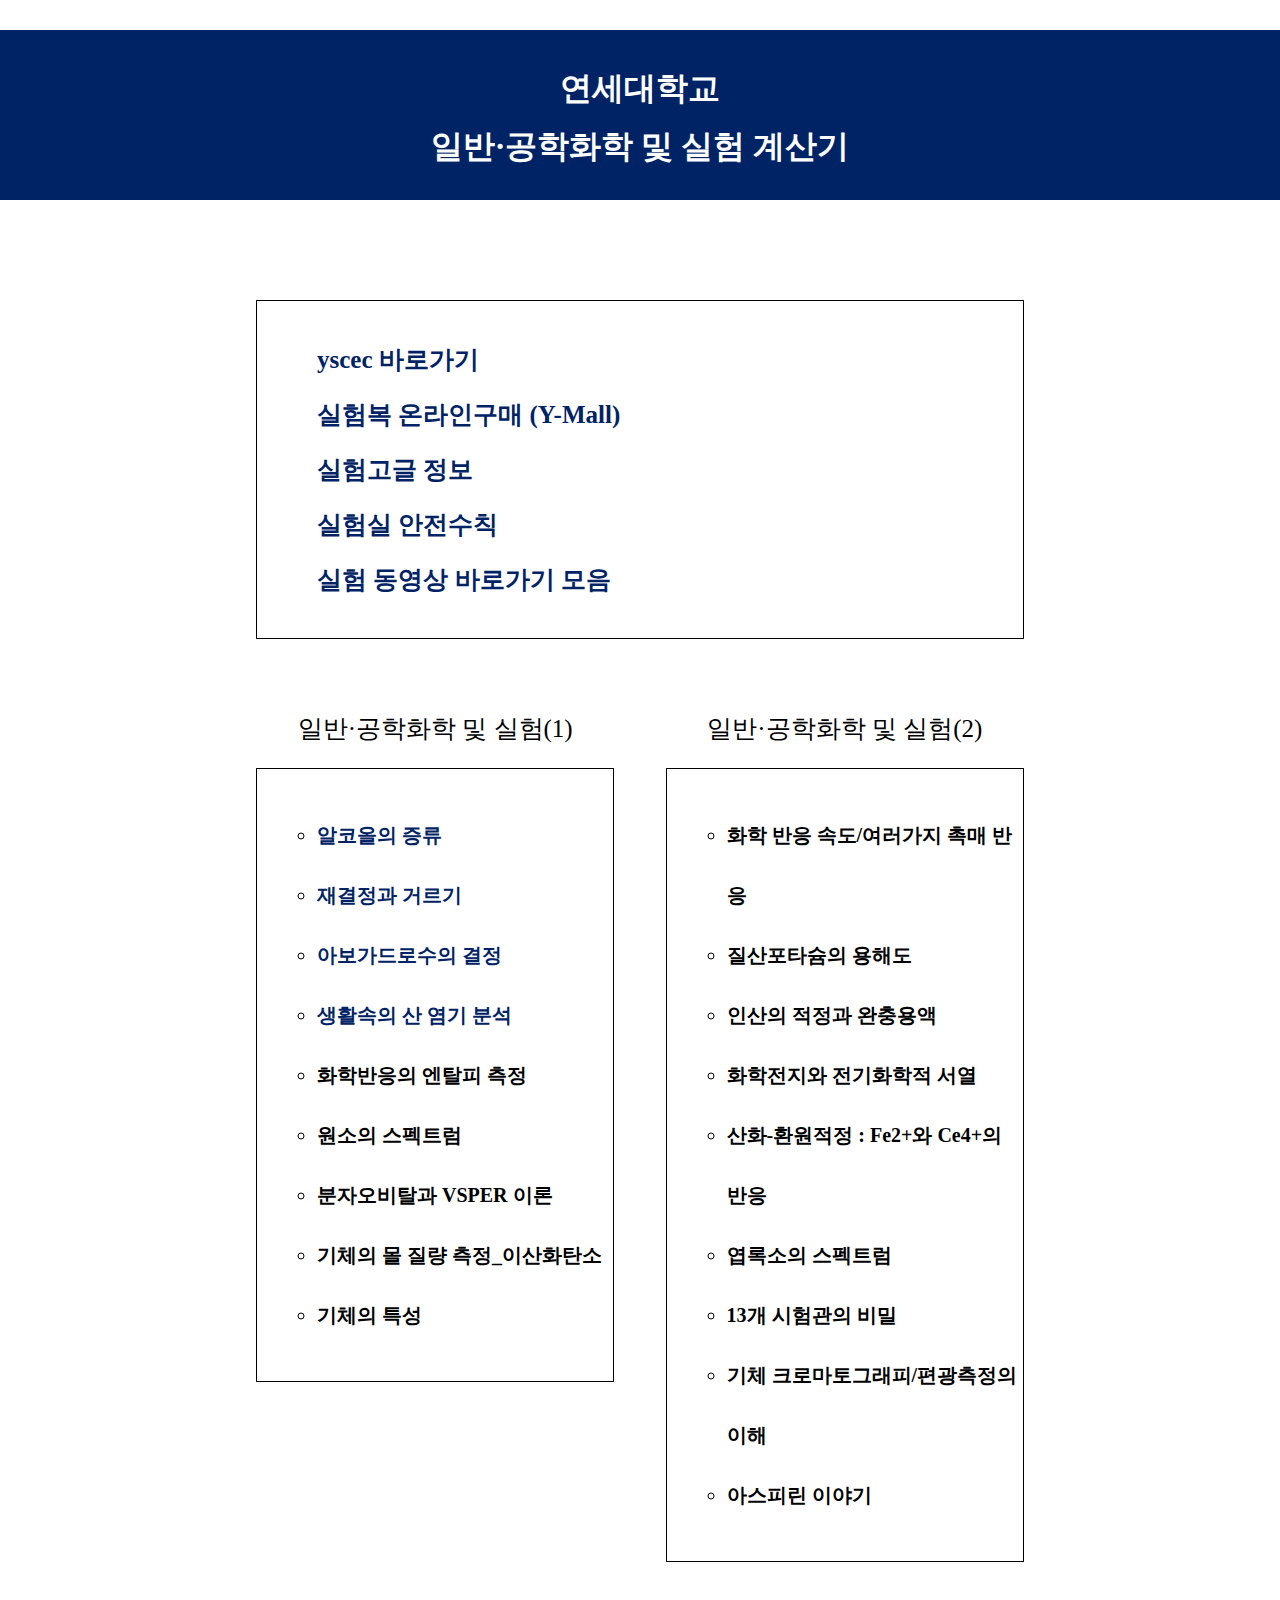
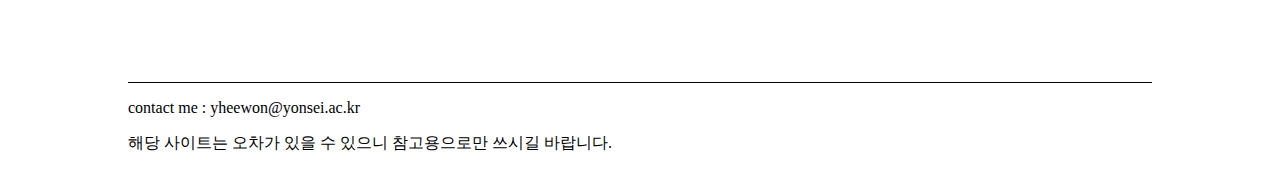
<file: index.html>
<!doctype html>
<html>
  <head>
    <meta charset="UTF-8">
    <title>일반/공학화학 및 실험 계산기</title>
    <link href="css\style_common.css" rel="stylesheet" type="text/css"></link>
    <link href="css\style_index.css" rel="stylesheet" type="text/css"></link>
    <link rel="shortcut icon" href="res\makefg.png"></link>
    <!-- 
      r숫자 : input 개체들 번호
      v숫자 : 표현/입력 유효숫자 개수
      p숫자 : 표현/입력 소수점 개수
    -->
  </head>

  <body>
    <div class=header>
      <h1 id=headline>연세대학교<br>일반·공학화학 및 실험 계산기</h1>
    </div>
    <div id=notice>
      <table class=notice_table>
        <!--<caption class=notice_caption>공지사항</caption>-->
        <th><ul class=notice_content>
          <li><a href="https://yscec.yonsei.ac.kr/" target="_blank">yscec 바로가기</a></li>
          <li><a href="http://www.yonseicoop.com/?act=shop.goods_view&GS=825" target="_blank">실험복 온라인구매 (Y-Mall)</a></li>
          <li><a href="http://otos.or.kr/index.php?_filter=search&mid=products&category=57155&document_srl=72802" target="_blank">실험고글 정보</a></li>
          <li><a href="safety_rules.html">실험실 안전수칙</a></li>
          <li><a href="video_url.html">실험 동영상 바로가기 모음</a></li>
        </th>

      </table>
    </div>
    <div id=contents>
      <table class=left_block>
        <caption class=contents_caption>일반·공학화학 및 실험(1)</caption>
        <!--
        <th class=block_content><a href="1_distillation_of_alcohol"; class=block_hyperlink>알코올의 증류</a></th>
      -->
        <th><ul class=block_content>
          <li><a href="1_distillation_of_alcohol.html">알코올의 증류</a></li>
          <li><a href="2_Recrystallization_and_filtering.html">재결정과 거르기</a></li>
          <li><a href="3_decision_of_avogadro.html">아보가드로수의 결정</a></li>
          <li><a href="4_acid-base_analysis.html">생활속의 산 염기 분석</a></li>
          <li>화학반응의 엔탈피 측정</li>
          <li>원소의 스펙트럼</li>
          <li>분자오비탈과 VSPER 이론</li>
          <li>기체의 몰 질량 측정_이산화탄소</li>
          <li>기체의 특성</li>
        </ul></th>
      </table>
      <table class=right_block>
        <caption class=contents_caption>일반·공학화학 및 실험(2)</caption>
        <th><ul class=block_content>
          <li>화학 반응 속도/여러가지 촉매 반응</li>
          <li>질산포타슘의 용해도</li>
          <li>인산의 적정과 완충용액</li>
          <li>화학전지와 전기화학적 서열</li>
          <li>산화-환원적정 : Fe2+와 Ce4+의 반응</li>
          <li>엽록소의 스펙트럼</li>
          <li>13개 시험관의 비밀</li>
          <li>기체 크로마토그래피/편광측정의 이해</li>
          <li>아스피린 이야기</li>
        </ul></th>
      </table>
    </div>
    <!--
    <ul style="text">
      <li>
        <a href = "1_distillation_of_alcohol.html"
        target = "_self"
        title = "알코올의 증류">
        알코올의 증류</a>
      </li>
    </ul>
  -->
    <div class=footer>
      <p class=footer_contents>contact me : yheewon@yonsei.ac.kr</p>
      <p>해당 사이트는 오차가 있을 수 있으니 참고용으로만 쓰시길 바랍니다.</p>
    </div>
  </body>
</html>
</file>
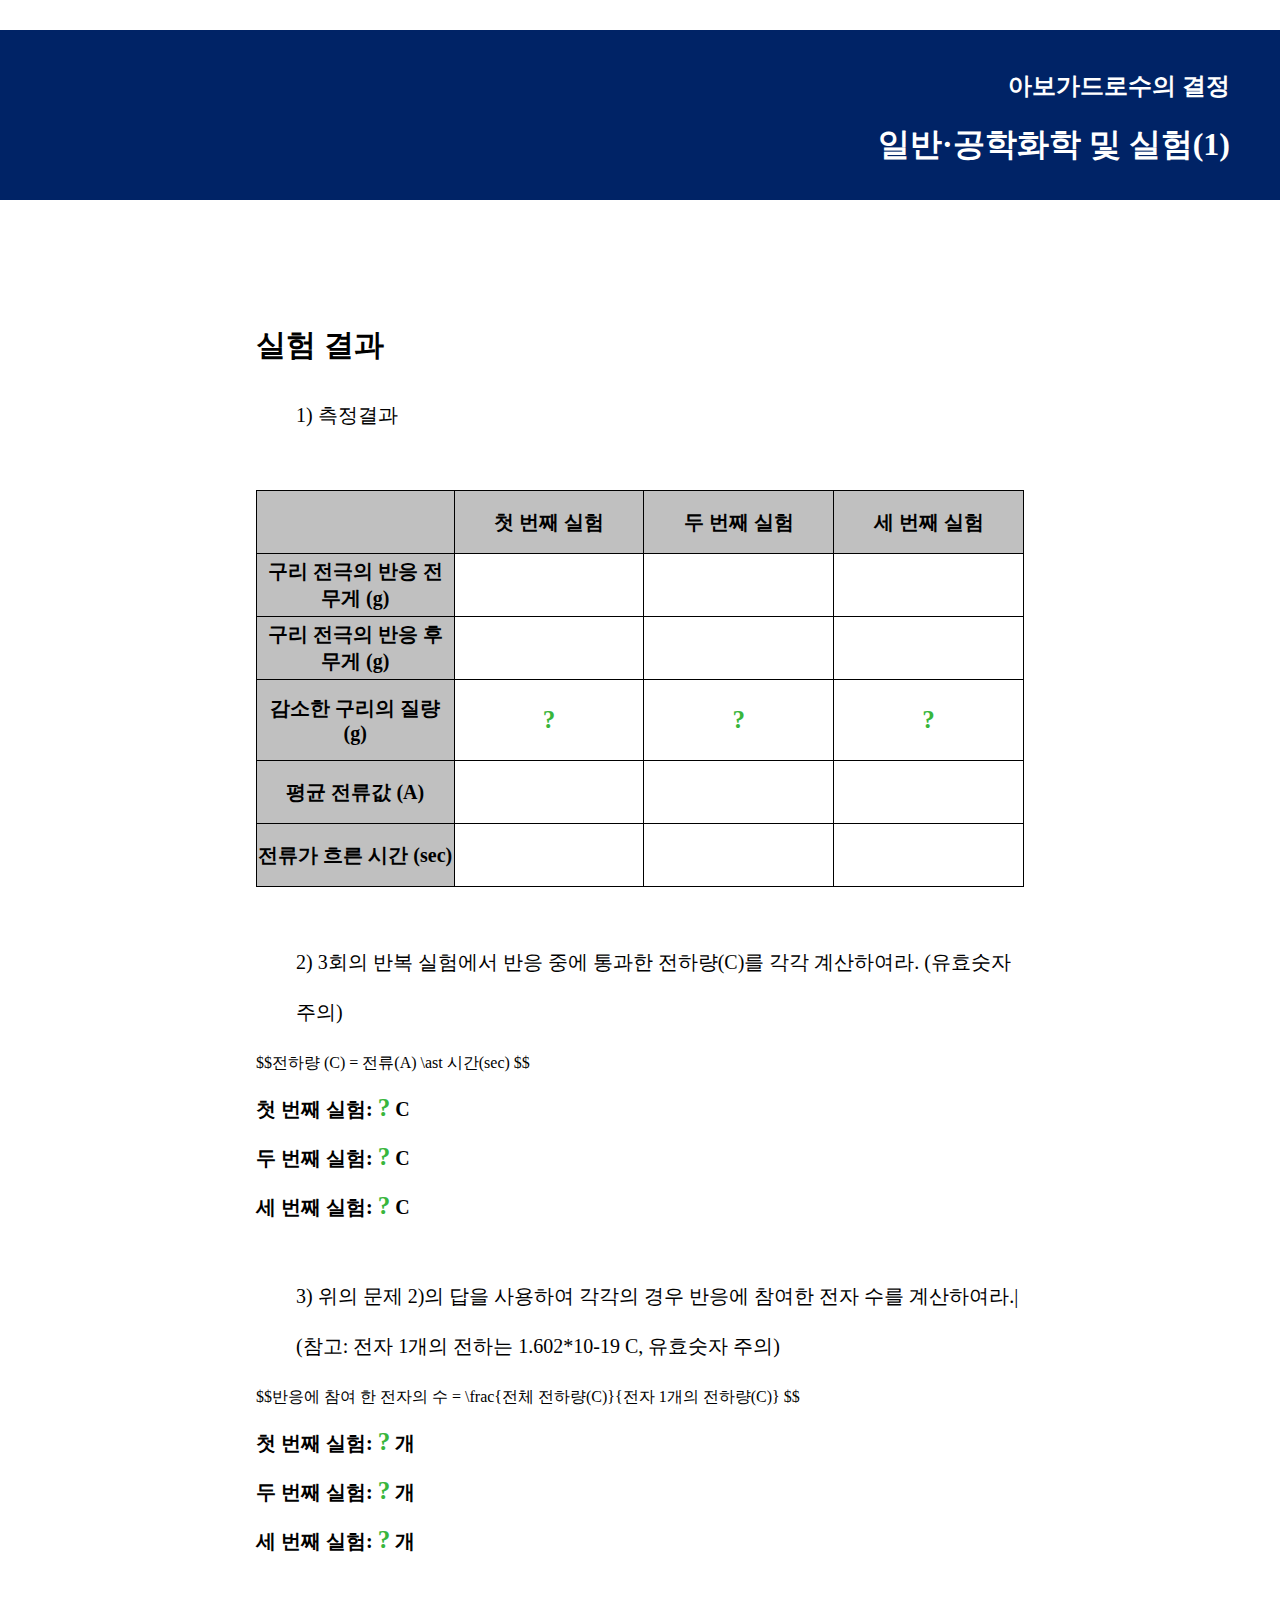
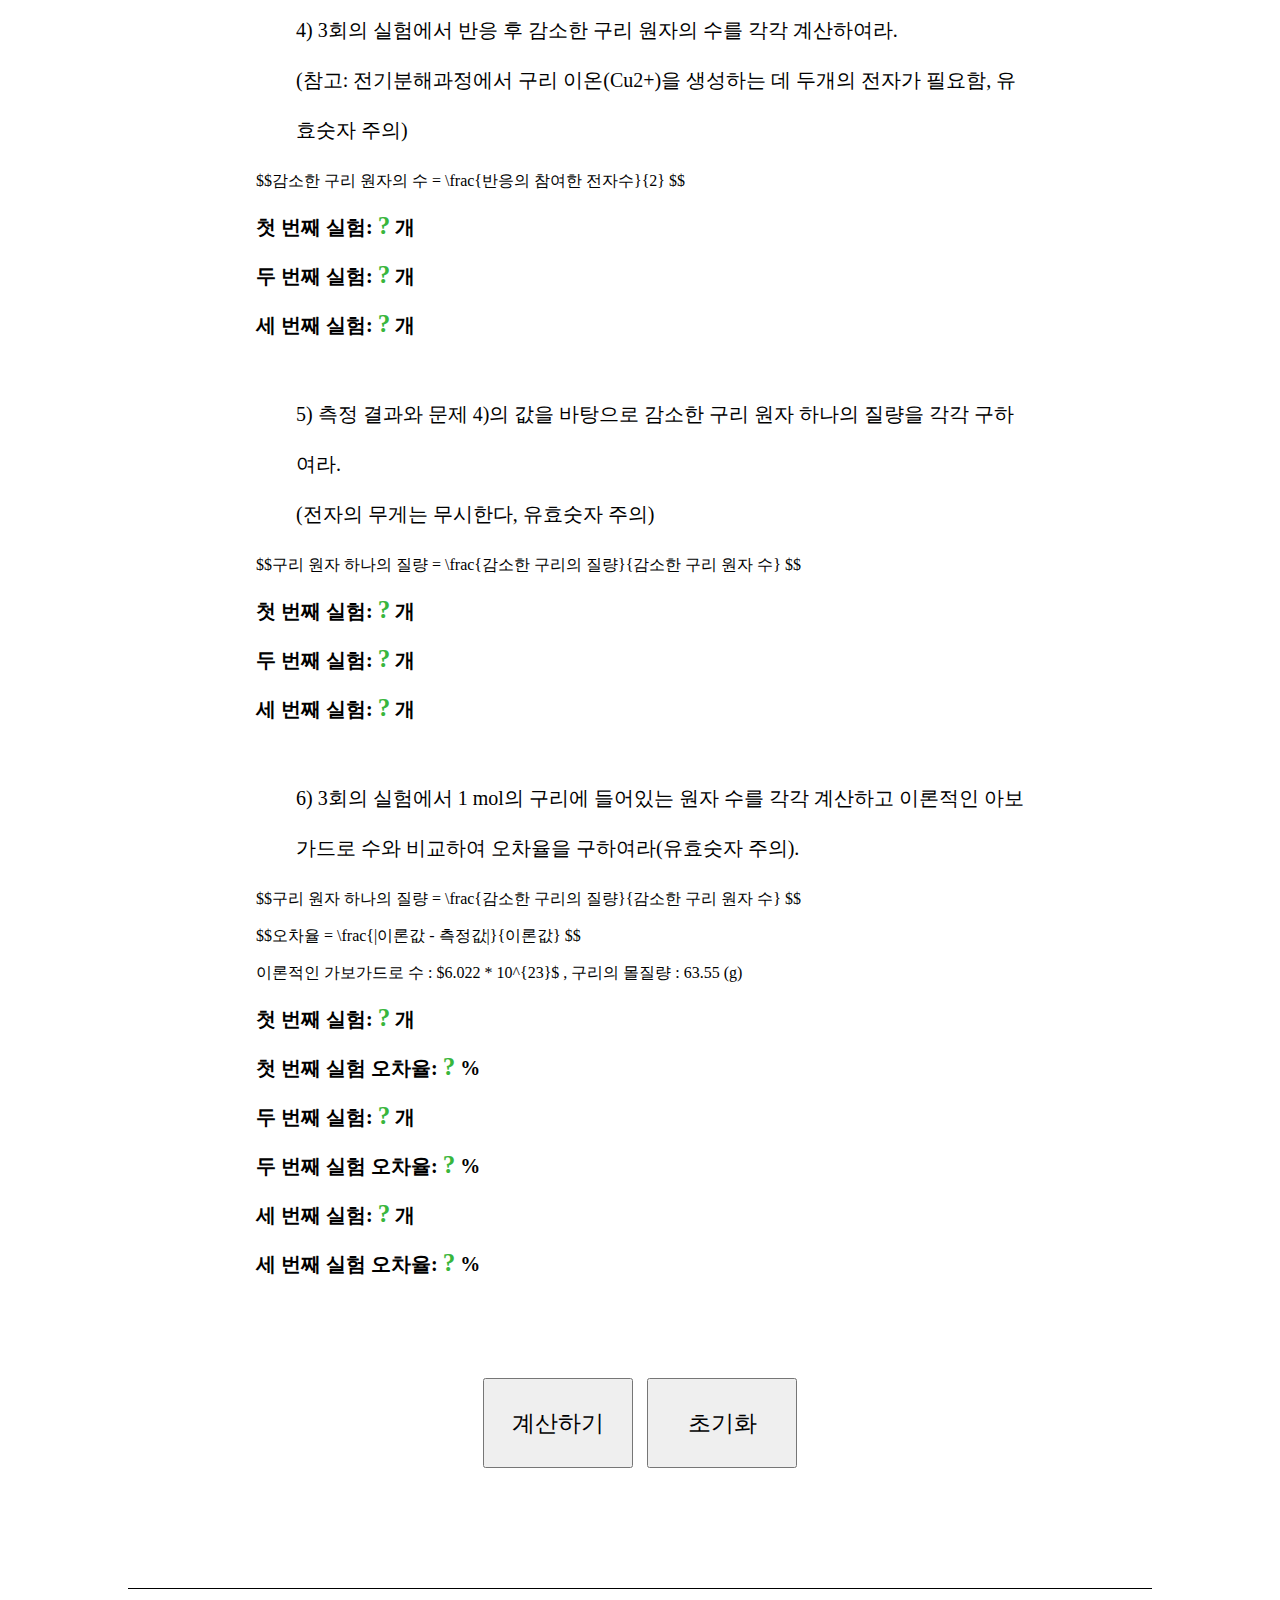
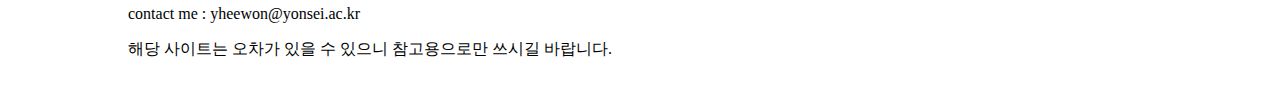
<file: 3_decision_of_avogadro.html>
<!doctype html>
<html>
  <head>
    <meta charset="UTF-8">
    <title>일반/공학화학 및 실험 계산기</title>
    <link href="css\style_common.css" rel="stylesheet" type="text/css"></link>
    <link href="css\style_page.css" rel="stylesheet" type="text/css"></link>
    <link rel="shortcut icon" href="res\makefg.png"></link>
    <script src="src\src_common.js"></script>
    <a id=pagenum name=3></a>
    <!--mathjax.js-->
    <script src="http://cdn.mathjax.org/mathjax/latest/MathJax.js?config=TeX-AMS-MML_HTMLorMML"></script>
    <script type="text/x-mathjax-config">
      MathJax.Hub.Config({
        tex2jax: {
          inlineMath: [ ['$','$'], ["\\(","\\)"] ],
          processEscapes: true
        }
      });
    </script>
  </head>

  <body>
    <div class=header>
        <h2 id=small_headline>아보가드로수의 결정</h2>
        <h1 id=headline>일반·공학화학 및 실험(1)</h1>
    </div>
    <div class=block>
        <dl>
          <dt class=common_heading>실험 결과</dt>
          <dd class=common_strapline>1) 측정결과</dd>     
        </dl>
        <dl>
          <table onkeydown="onKeyDown()" id="c3">
            <colgroup>
               <col width="1%" />
               <col width="1%" />
               <col width="1%" />
               <col width="1%" />
            </colgroup>
            <tr>
              <th></th><th>첫 번째 실험</th><th>두 번째 실험</th><th>세 번째 실험</th>
            </tr>
            <tr>
              <th>구리 전극의 반응 전 무게 (g)</th><td><input class=essential id=r1></td><td><input class=essential id=r5></td><td><input class=essential id=r9></td>
            </tr>
            <tr>
              <th>구리 전극의 반응 후 무게 (g)</th><td><input class=essential id=r2></td><td><input class=essential id=r6></td><td><input class=essential id=r10></td>
            </tr>
            <tr>
              <th>감소한 구리의 질량 (g)</th><td class=inStyle><p class=output>?</p></td><td class=inStyle><p class=output>?</p></td><td class=inStyle><p class=output>?</p></td>
            </tr>
            <tr>
              <th>평균 전류값 (A)</th><td><input class=essential id=r3></td><td><input class=essential id=r7></td><td><input class=essential id=r11></td>
            </tr>
            <tr>
              <th>전류가 흐른 시간 (sec)</th><td><input class=essential id=r4></td><td><input class=essential id=r8></td><td><input class=essential id=r12></td>
            </tr>
          </table>
        </dl>
        <dl>
          <dd class=common_strapline>2) 3회의 반복 실험에서 반응 중에 통과한 전하량(C)를 각각 계산하여라. (유효숫자 주의)</dd>
          <p class=modi name=m_amp>$$전하량 (C) = 전류(A) \ast 시간(sec) $$</p>
          <p class=inStyle>첫 번째 실험: <a class=modi name=outmod></a><a class=output>?</a> C</p>
          <p class=inStyle>두 번째 실험: <a class=modi name=outmod></a><a class=output>?</a> C</p>
          <p class=inStyle>세 번째 실험: <a class=modi name=outmod></a><a class=output>?</a> C</p>
        </dl>
        <dl>
          <dd class=common_strapline>3) 위의 문제 2)의 답을 사용하여 각각의 경우 반응에 참여한 전자 수를 계산하여라.|
            <br>(참고: 전자 1개의 전하는 1.602*10-19 C, 유효숫자 주의)</dd>
          <p class=modi>$$반응에 참여 한 전자의 수 = \frac{전체 전하량(C)}{전자 1개의 전하량(C)} $$</p>
          <p class=inStyle>첫 번째 실험: <a class=modi name=outmod></a><a class=output>?</a> 개</p>
          <p class=inStyle>두 번째 실험: <a class=modi name=outmod></a><a class=output>?</a> 개</p>
          <p class=inStyle>세 번째 실험: <a class=modi name=outmod></a><a class=output>?</a> 개</p>
        </dl>
        <dl>
          <dd class=common_strapline>4) 3회의 실험에서 반응 후 감소한 구리 원자의 수를 각각 계산하여라.
            <br>(참고: 전기분해과정에서 구리 이온(Cu2+)을 생성하는 데 두개의 전자가 필요함, 유효숫자 주의)</dd>
          <p class=modi>$$감소한 구리 원자의 수 = \frac{반응의 참여한 전자수}{2} $$</p>
          <p class=inStyle>첫 번째 실험: <a class=output>?</a> 개</p>
          <p class=inStyle>두 번째 실험: <a class=output>?</a> 개</p>
          <p class=inStyle>세 번째 실험: <a class=output>?</a> 개</p>
        </dl>
        <dl>
          <dd class=common_strapline>5) 측정 결과와 문제 4)의 값을 바탕으로 감소한 구리 원자 하나의 질량을 각각 구하여라.
            <br>(전자의 무게는 무시한다, 유효숫자 주의)</dd>
          <p class=modi>$$구리 원자 하나의 질량 = \frac{감소한 구리의 질량}{감소한 구리 원자 수} $$</p>
          <p class=inStyle>첫 번째 실험: <a class=modi name=outmod></a><a class=output>?</a> 개</p>
          <p class=inStyle>두 번째 실험: <a class=modi name=outmod></a><a class=output>?</a> 개</p>
          <p class=inStyle>세 번째 실험: <a class=modi name=outmod></a><a class=output>?</a> 개</p>
        </dl>
        <dl>
          <dd class=common_strapline>6) 3회의 실험에서 1 mol의 구리에 들어있는 원자 수를 각각 계산하고 이론적인 아보가드로 수와 비교하여 오차율을 구하여라(유효숫자 주의).</dd>
          <p class=modi>$$구리 원자 하나의 질량 = \frac{감소한 구리의 질량}{감소한 구리 원자 수} $$</p>
          <p class=modi name=m_erate>$$오차율 = \frac{|이론값 - 측정값|}{이론값} $$</p>
          <p>이론적인 가보가드로 수 : $6.022 * 10^{23}$ , 구리의 몰질량 : 63.55 (g)</p>
          <p class=inStyle>첫 번째 실험: <a class=modi name=outmod></a><a class=output>?</a> 개</p>
          <p class=inStyle>첫 번째 실험 오차율: <a class="modi" name=outmod></a><a class=output>?</a> %</p>
          <p class=inStyle>두 번째 실험: <a class=modi name=outmod></a><a class=output>?</a> 개</p>
          <p class=inStyle>두 번째 실험 오차율: <a class="modi" name=outmod></a><a class=output>?</a> %</p>
          <p class=inStyle>세 번째 실험: <a class=modi name=outmod></a><a class=output>?</a> 개</p>
          <p class=inStyle>세 번째 실험 오차율: <a class="modi" name=outmod></a><a class=output>?</a> %</p>
        </dl>
        <dl>
          <center>
            <button class=submit_button onclick="submit3_1()">계산하기</button>
            <button class=clear_button onclick="clear_all()">초기화</button>
         </center>
        </dl>
    </div>
    <div class=footer>
      <p>contact me : yheewon@yonsei.ac.kr</p>
      <p>해당 사이트는 오차가 있을 수 있으니 참고용으로만 쓰시길 바랍니다.</p>
    </div>
  </body>
</html>
</file>
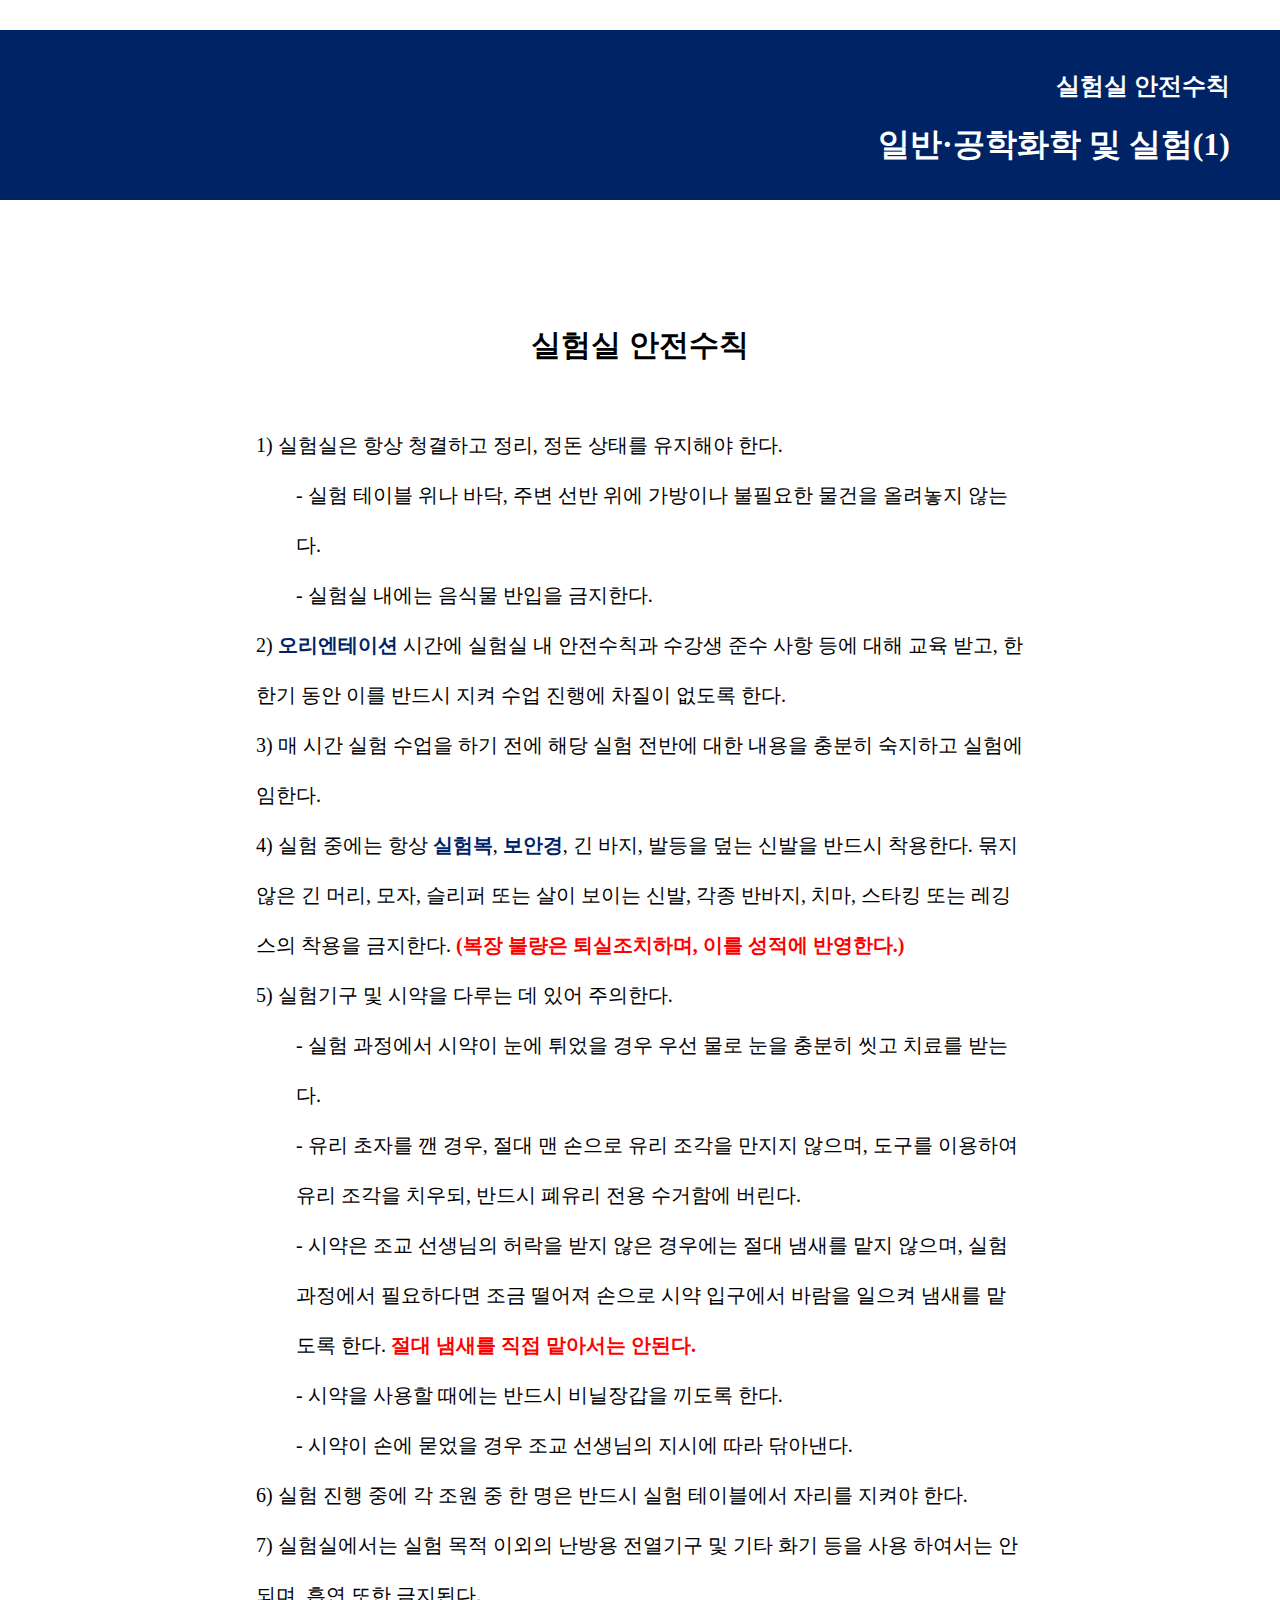
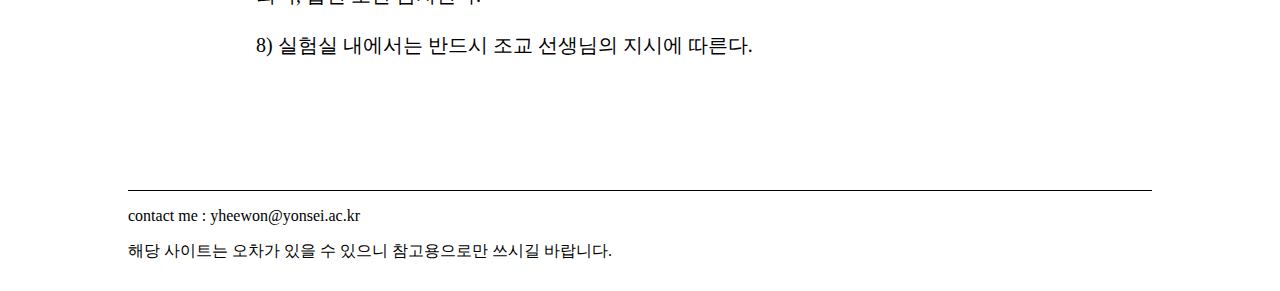
<file: safety_rules.html>
<!doctype html>
<html>
  <head>
    <meta charset="UTF-8">
    <title>일반/공학화학 및 실험 계산기</title>
    <link href="css\style_common.css" rel="stylesheet" type="text/css"></link>
    <link href="css\style_page.css" rel="stylesheet" type="text/css"></link>
    <link href="css\style_video_url.css" rel="stylesheet" type="text/css"></link>
    <link rel="shortcut icon" href="res\makefg.png"></link>
  </head>

  <body>
    <div class=header>
      <h2 id=small_headline>실험실 안전수칙</h2>
      <h1 id=headline>일반·공학화학 및 실험(1)</h1>
    </div>
    <div class=block>
      <dl>
        <p class=middle_heading>실험실 안전수칙</p>
        <dt class=common_strapline>1) 실험실은 항상 청결하고 정리, 정돈 상태를 유지해야 한다.</dt>
        <dd class=common_strapline>- 실험 테이블 위나 바닥, 주변 선반 위에 가방이나 불필요한 물건을 올려놓지 않는다.</dd>
        <dd class=common_strapline>- 실험실 내에는 음식물 반입을 금지한다.</dd>
        <dt class=common_strapline>2) <a href=https://ncms.yonsei.ac.kr/em/5c871c50b45f style="font-size: 20px; font-weight: bold;" target=_blank>오리엔테이션</a> 
          시간에 실험실 내 안전수칙과 수강생 준수 사항 등에 대해 교육 받고, 한 한기 동안 이를 반드시 지켜 수업 진행에 차질이 없도록 한다.</dt>
        <dt class=common_strapline>3) 매 시간 실험 수업을 하기 전에 해당 실험 전반에 대한 내용을 충분히 숙지하고 실험에 임한다.</dt>
        <dt class=common_strapline>4) 실험 중에는 항상 
          <a href="http://www.yonseicoop.com/?act=shop.goods_view&GS=825" style="font-size: 20px; font-weight: bold;" target=_blank>실험복</a>, 
          <a href="http://otos.or.kr/index.php?_filter=search&mid=products&category=57155&document_srl=72802" style="font-size: 20px; font-weight: bold;" target=_blank>보안경</a>, 
          긴 바지, 발등을 덮는 신발을 반드시 착용한다. 묶지 않은 긴 머리, 모자, 슬리퍼 또는 살이 보이는 신발, 각종 반바지, 치마, 스타킹 또는 레깅스의 착용을 금지한다. 
          <a style="font-size: 20px; font-weight: bold; color: red;">(복장 불량은 퇴실조치하며, 이를 성적에 반영한다.)</a></dt>
        <dt class=common_strapline>5) 실험기구 및 시약을 다루는 데 있어 주의한다.</dt>
        <dd class=common_strapline>- 실험 과정에서 시약이 눈에 튀었을 경우 우선 물로 눈을 충분히 씻고 치료를 받는다.</dd>
        <dd class=common_strapline>- 유리 초자를 깬 경우, 절대 맨 손으로 유리 조각을 만지지 않으며, 도구를 이용하여 유리 조각을 치우되, 반드시 폐유리 전용 수거함에 버린다.</dd>
        <dd class=common_strapline>- 시약은 조교 선생님의 허락을 받지 않은 경우에는 절대 냄새를 맡지 않으며, 실험 과정에서 필요하다면 조금 떨어져 손으로 시약 입구에서 바람을 일으켜 냄새를
          맡도록 한다. <a style="font-size: 20px; font-weight: bold; color: red;">절대 냄새를 직접 맡아서는 안된다.</a></dd>
        <dd class=common_strapline>- 시약을 사용할 때에는 반드시 비닐장갑을 끼도록 한다.</dd>
        <dd class=common_strapline>- 시약이 손에 묻었을 경우 조교 선생님의 지시에 따라 닦아낸다.</dd>
        <dt class=common_strapline>6) 실험 진행 중에 각 조원 중 한 명은 반드시 실험 테이블에서 자리를 지켜야 한다.</dt>
        <dt class=common_strapline>7) 실험실에서는 실험 목적 이외의 난방용 전열기구 및 기타 화기 등을 사용 하여서는 안되며, 흡연 또한 금지된다.</dt>
        <dt class=common_strapline>8) 실험실 내에서는 반드시 조교 선생님의 지시에 따른다.</dt>
      </dl>
    </div>
    <div class=footer>
      <p>contact me : yheewon@yonsei.ac.kr</p>
      <p>해당 사이트는 오차가 있을 수 있으니 참고용으로만 쓰시길 바랍니다.</p>
    </div>
  </body>
</html>
</file>
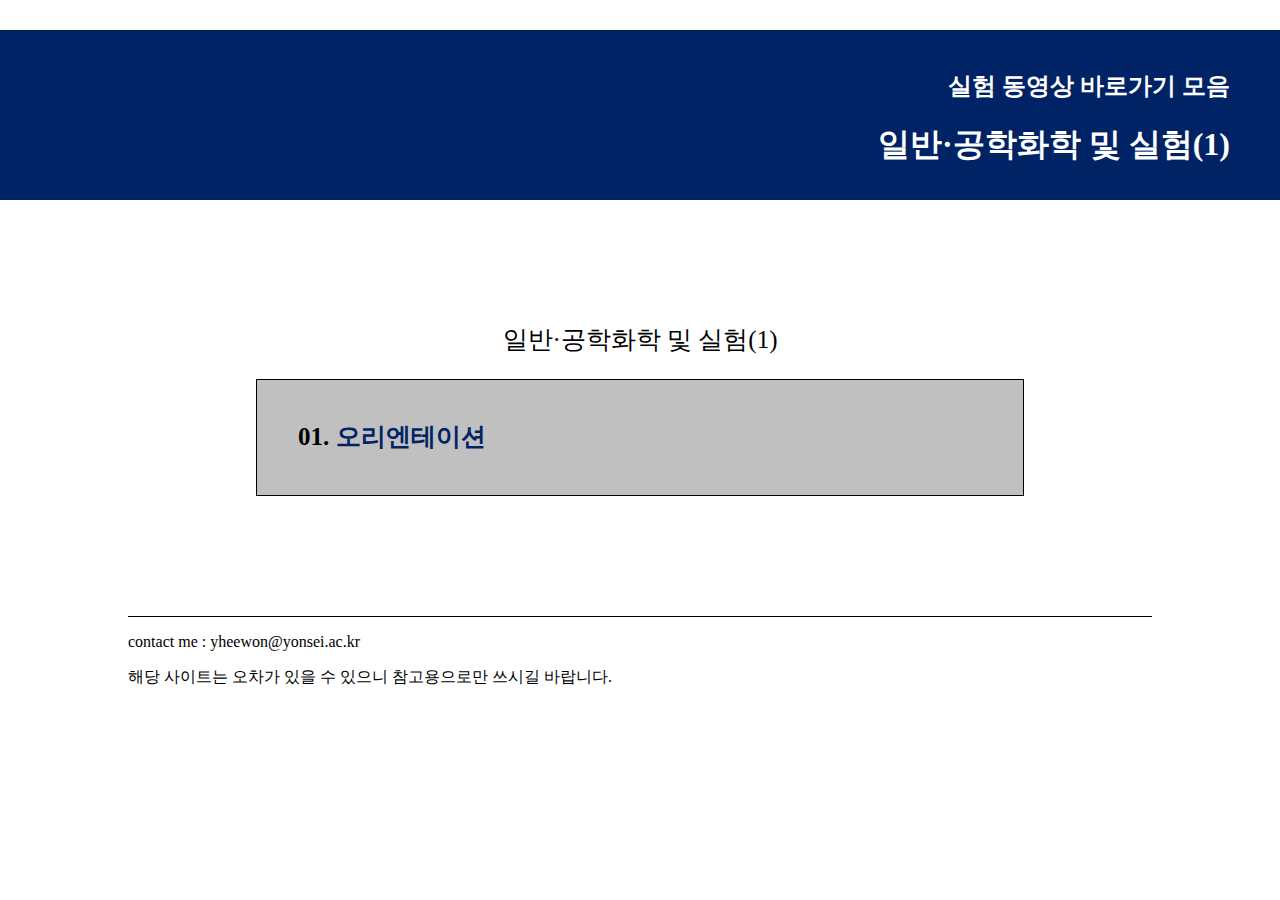
<file: video_url.html>
<!doctype html>
<html>
  <head>
    <meta charset="UTF-8">
    <title>일반/공학화학 및 실험 계산기</title>
    <link href="css\style_common.css" rel="stylesheet" type="text/css"></link>
    <link href="css\style_page.css" rel="stylesheet" type="text/css"></link>
    <link href="css\style_video_url.css" rel="stylesheet" type="text/css"></link>
    <link rel="shortcut icon" href="res\makefg.png"></link>
  </head>

  <body>
    <div class=header>
      <h2 id=small_headline>실험 동영상 바로가기 모음</h2>
      <h1 id=headline>일반·공학화학 및 실험(1)</h1>
    </div>
    <div id=collection>
      <table class=collection_table>
        <caption class=collection_caption>일반·공학화학 및 실험(1)</caption>
        <th><ol class=collection_content>
          <li><a href="https://ncms.yonsei.ac.kr/em/5c871c50b45f">오리엔테이션</a></li>
        </th></ol>
      </table>
    </div>
    <div class=footer>
      <p>contact me : yheewon@yonsei.ac.kr</p>
      <p>해당 사이트는 오차가 있을 수 있으니 참고용으로만 쓰시길 바랍니다.</p>
    </div>
  </body>
</html>
</file>
